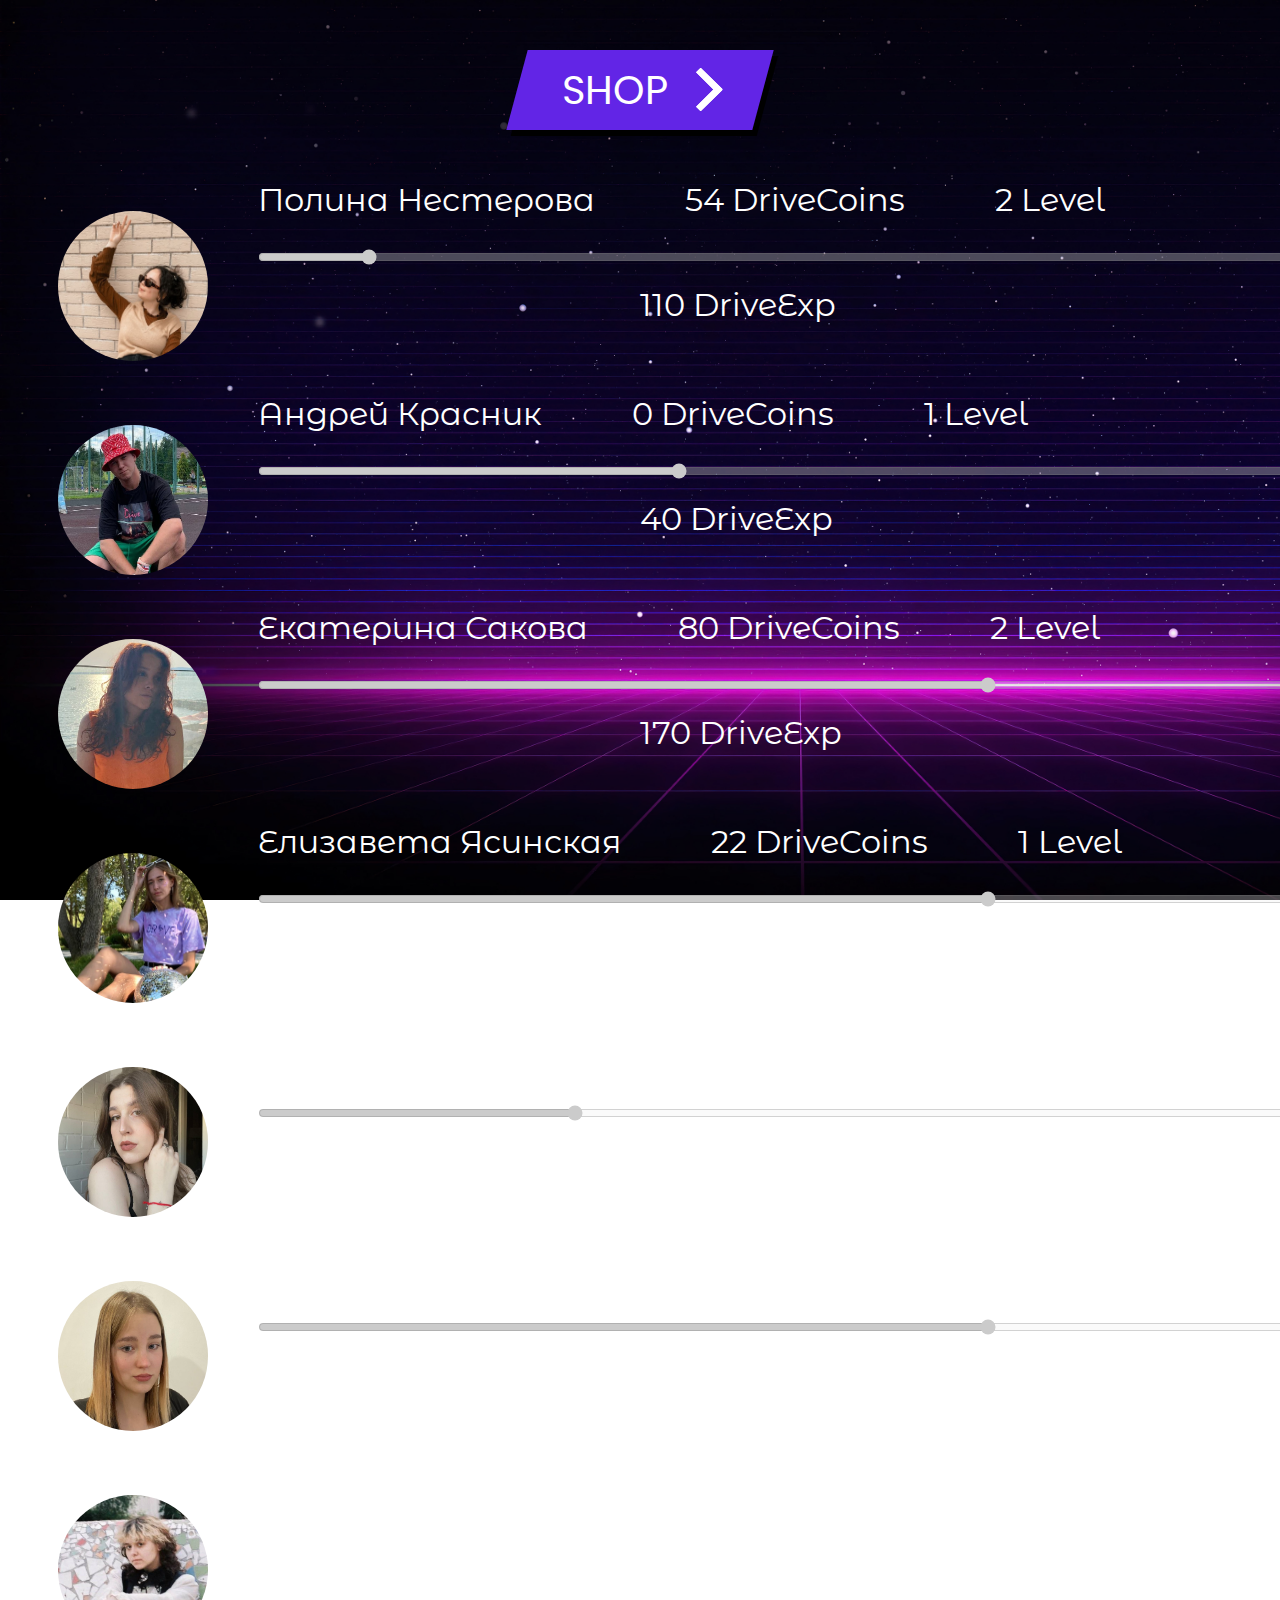
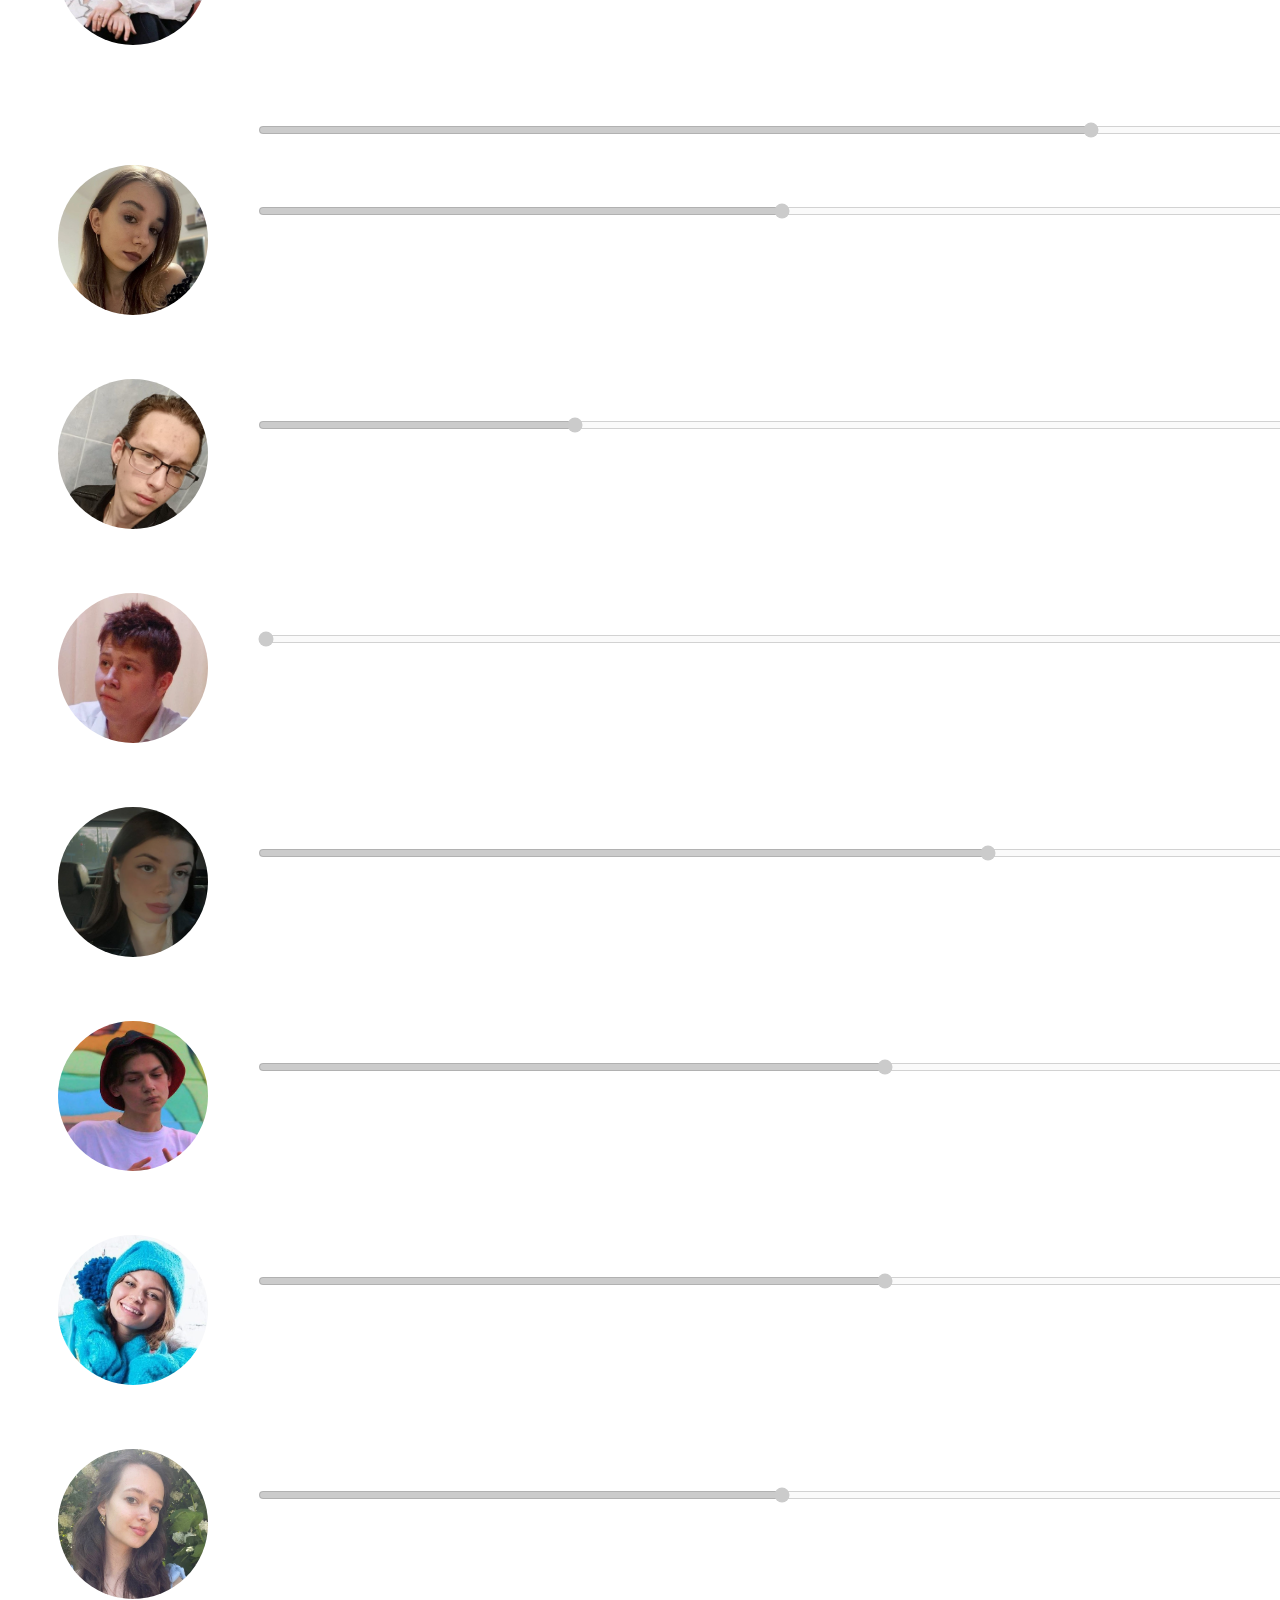
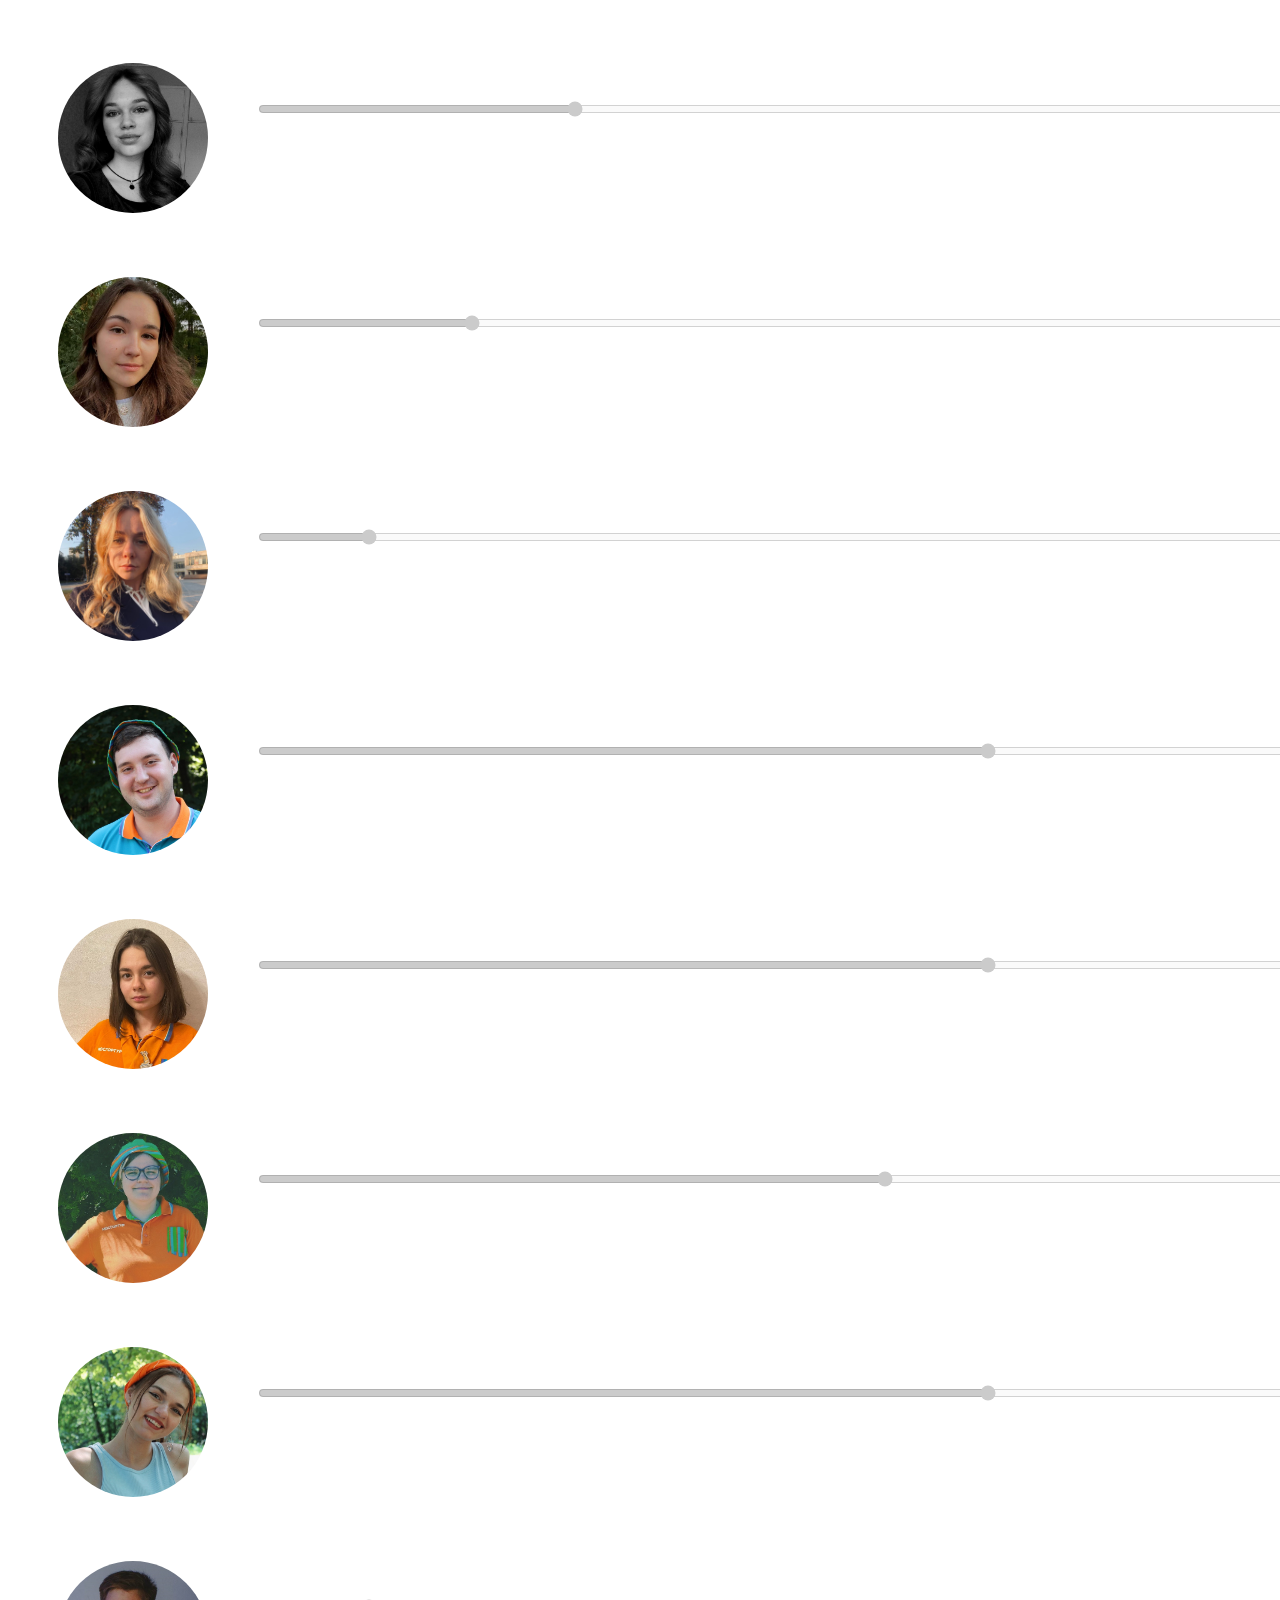
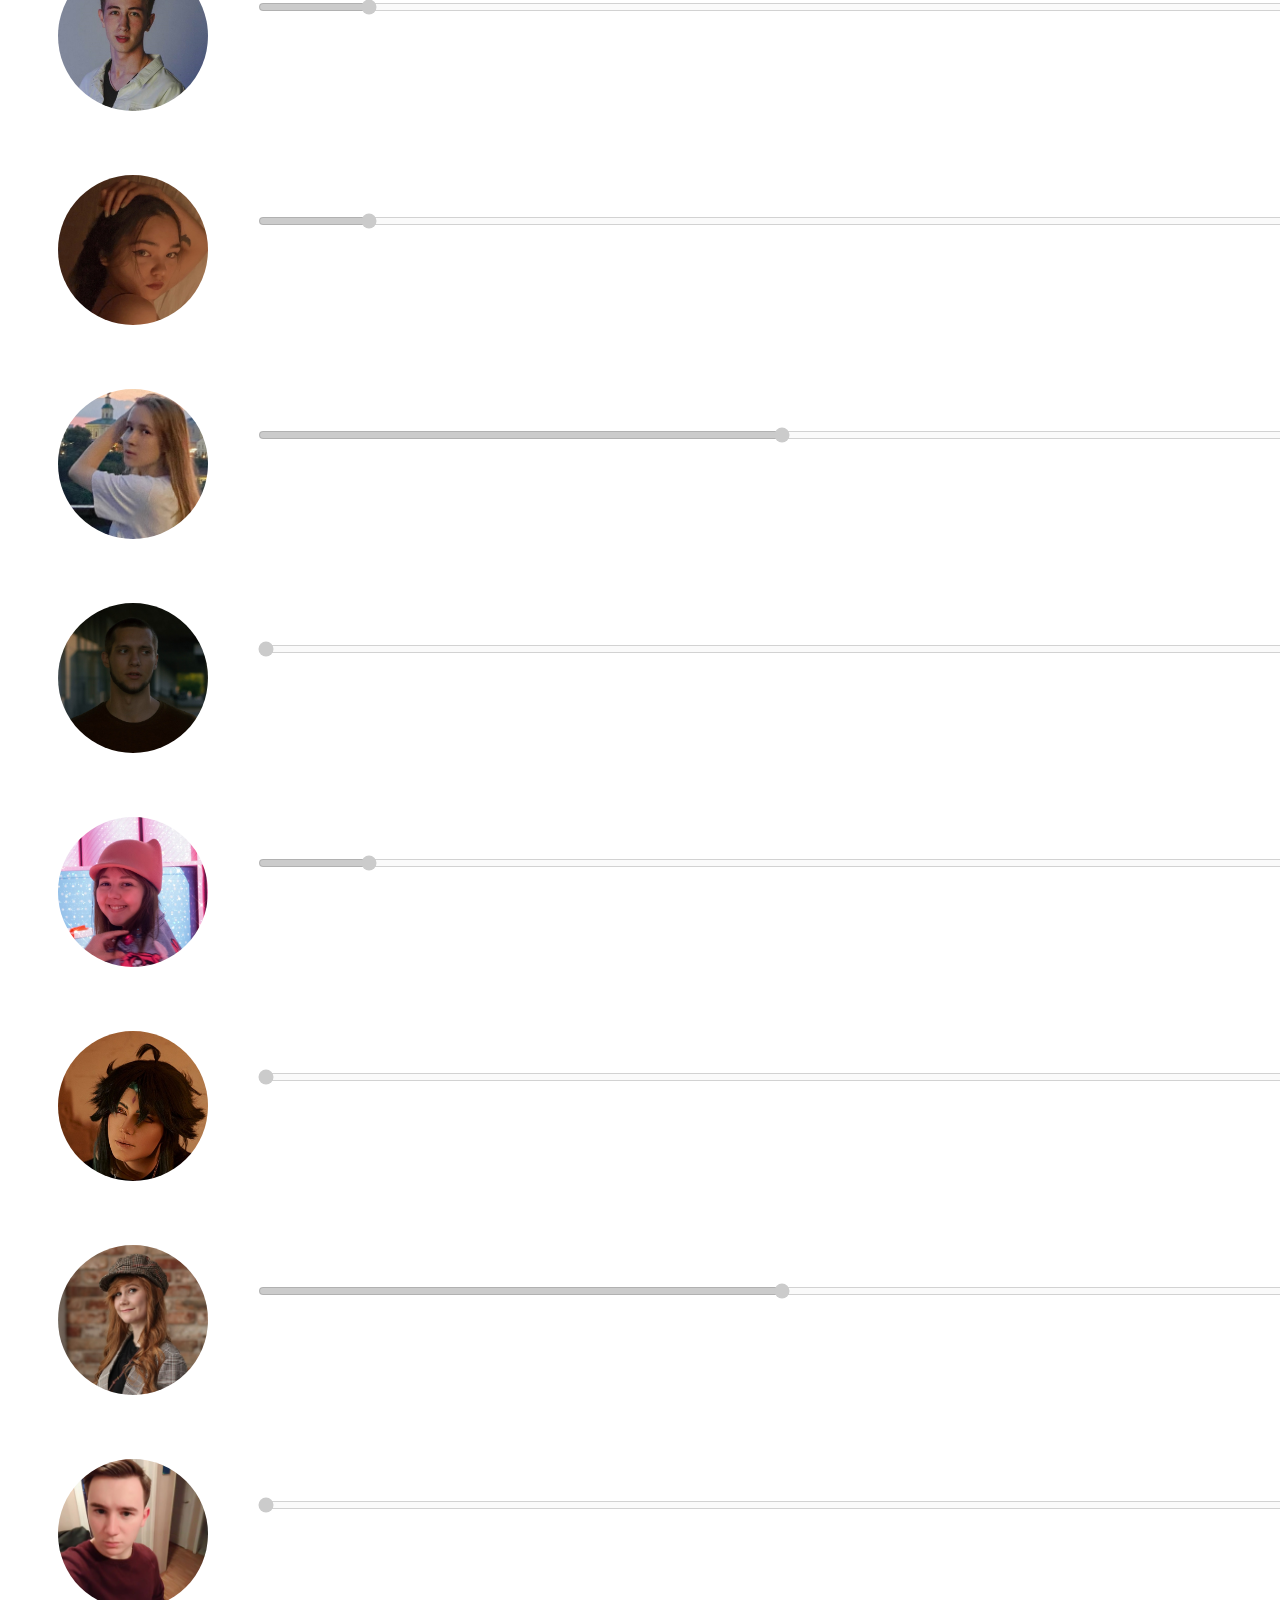
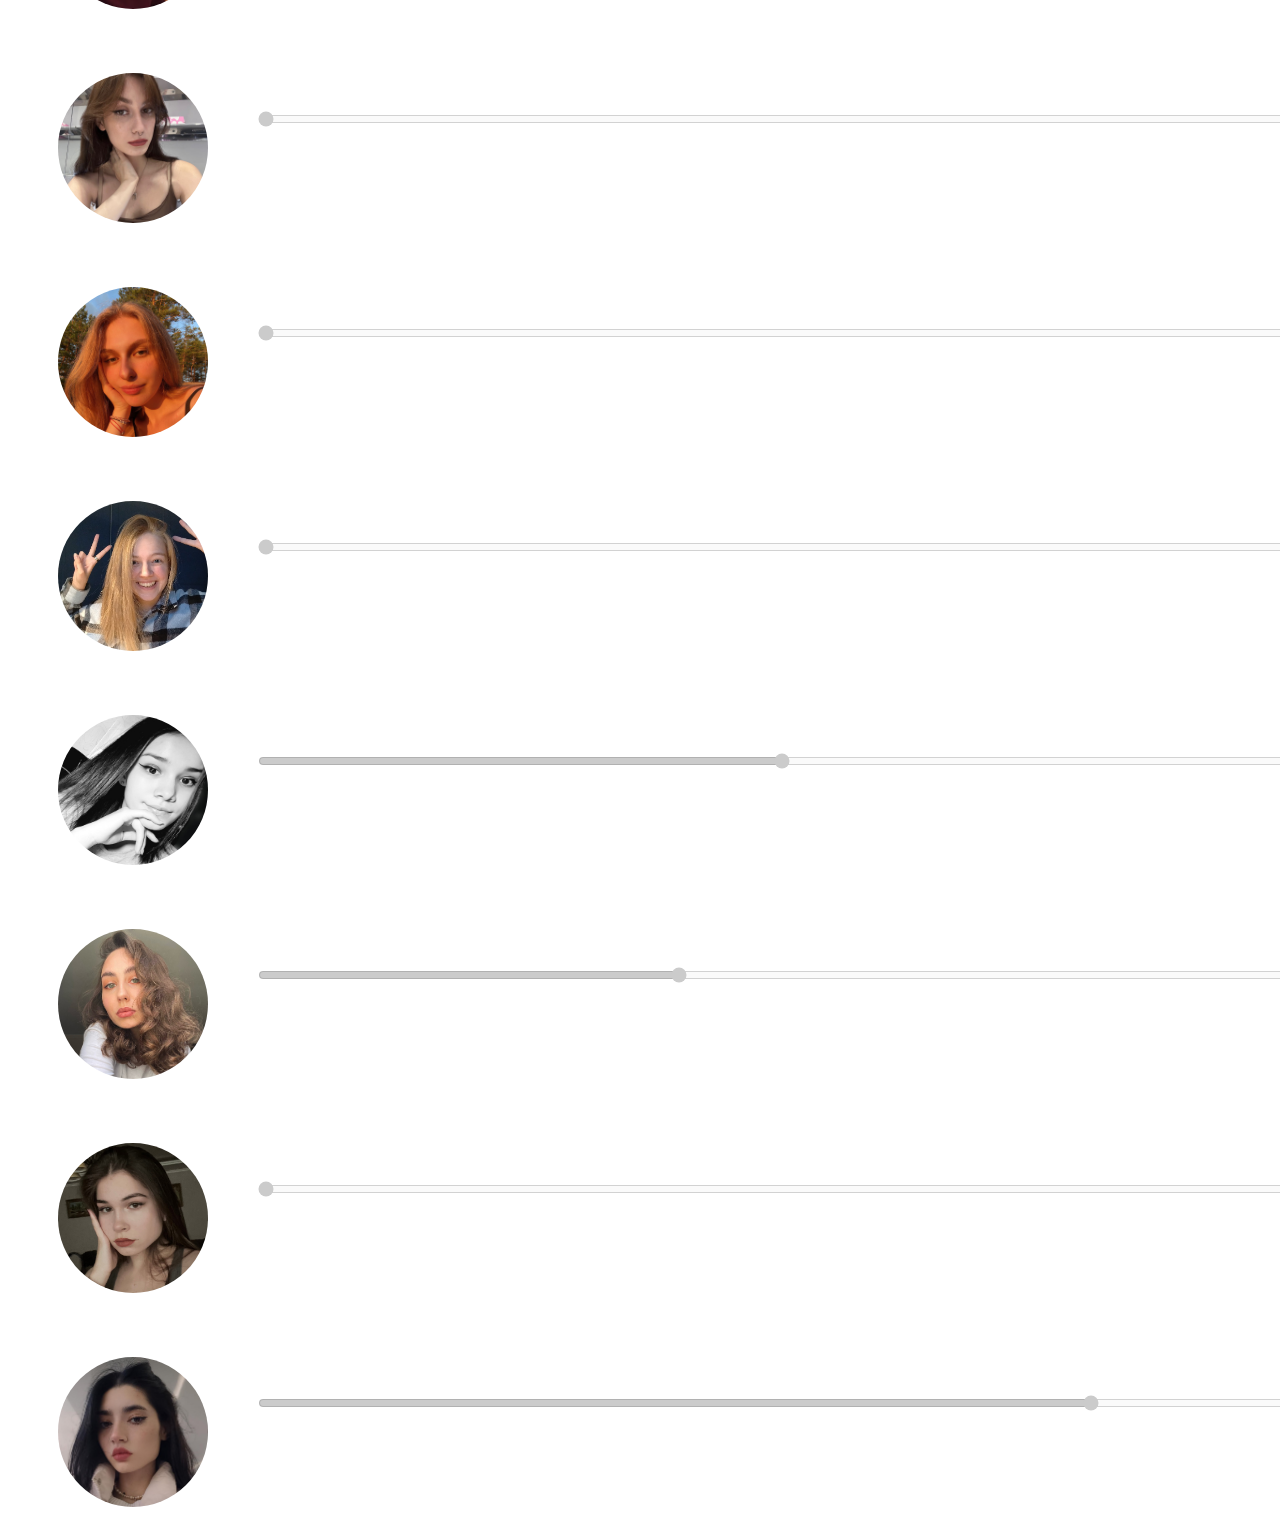
<file: index.html>
<!DOCTYPE html>
<html lang="en">
<head>
    <meta charset="UTF-8">
    <meta http-equiv="X-UA-Compatible" content="IE=edge">
    <meta name="viewport" content="width=device-width, initial-scale=1.0">
    <title>Drive Statistics</title>
    <link rel="stylesheet" href="style.css">
</head>
<body>
    <div class="wrapper">
        <a class="cta" href="shop.html">
          <span>SHOP</span>
          <span>
            <svg width="66px" height="43px" viewBox="0 0 66 43" version="1.1" xmlns="http://www.w3.org/2000/svg" xmlns:xlink="http://www.w3.org/1999/xlink">
              <g id="arrow" stroke="none" stroke-width="1" fill="none" fill-rule="evenodd">
                <path class="one" d="M40.1543933,3.89485454 L43.9763149,0.139296592 C44.1708311,-0.0518420739 44.4826329,-0.0518571125 44.6771675,0.139262789 L65.6916134,20.7848311 C66.0855801,21.1718824 66.0911863,21.8050225 65.704135,22.1989893 C65.7000188,22.2031791 65.6958657,22.2073326 65.6916762,22.2114492 L44.677098,42.8607841 C44.4825957,43.0519059 44.1708242,43.0519358 43.9762853,42.8608513 L40.1545186,39.1069479 C39.9575152,38.9134427 39.9546793,38.5968729 40.1481845,38.3998695 C40.1502893,38.3977268 40.1524132,38.395603 40.1545562,38.3934985 L56.9937789,21.8567812 C57.1908028,21.6632968 57.193672,21.3467273 57.0001876,21.1497035 C56.9980647,21.1475418 56.9959223,21.1453995 56.9937605,21.1432767 L40.1545208,4.60825197 C39.9574869,4.41477773 39.9546013,4.09820839 40.1480756,3.90117456 C40.1501626,3.89904911 40.1522686,3.89694235 40.1543933,3.89485454 Z" fill="#FFFFFF"></path>
                <path class="two" d="M20.1543933,3.89485454 L23.9763149,0.139296592 C24.1708311,-0.0518420739 24.4826329,-0.0518571125 24.6771675,0.139262789 L45.6916134,20.7848311 C46.0855801,21.1718824 46.0911863,21.8050225 45.704135,22.1989893 C45.7000188,22.2031791 45.6958657,22.2073326 45.6916762,22.2114492 L24.677098,42.8607841 C24.4825957,43.0519059 24.1708242,43.0519358 23.9762853,42.8608513 L20.1545186,39.1069479 C19.9575152,38.9134427 19.9546793,38.5968729 20.1481845,38.3998695 C20.1502893,38.3977268 20.1524132,38.395603 20.1545562,38.3934985 L36.9937789,21.8567812 C37.1908028,21.6632968 37.193672,21.3467273 37.0001876,21.1497035 C36.9980647,21.1475418 36.9959223,21.1453995 36.9937605,21.1432767 L20.1545208,4.60825197 C19.9574869,4.41477773 19.9546013,4.09820839 20.1480756,3.90117456 C20.1501626,3.89904911 20.1522686,3.89694235 20.1543933,3.89485454 Z" fill="#FFFFFF"></path>
                <path class="three" d="M0.154393339,3.89485454 L3.97631488,0.139296592 C4.17083111,-0.0518420739 4.48263286,-0.0518571125 4.67716753,0.139262789 L25.6916134,20.7848311 C26.0855801,21.1718824 26.0911863,21.8050225 25.704135,22.1989893 C25.7000188,22.2031791 25.6958657,22.2073326 25.6916762,22.2114492 L4.67709797,42.8607841 C4.48259567,43.0519059 4.17082418,43.0519358 3.97628526,42.8608513 L0.154518591,39.1069479 C-0.0424848215,38.9134427 -0.0453206733,38.5968729 0.148184538,38.3998695 C0.150289256,38.3977268 0.152413239,38.395603 0.154556228,38.3934985 L16.9937789,21.8567812 C17.1908028,21.6632968 17.193672,21.3467273 17.0001876,21.1497035 C16.9980647,21.1475418 16.9959223,21.1453995 16.9937605,21.1432767 L0.15452076,4.60825197 C-0.0425130651,4.41477773 -0.0453986756,4.09820839 0.148075568,3.90117456 C0.150162624,3.89904911 0.152268631,3.89694235 0.154393339,3.89485454 Z" fill="#FFFFFF"></path>
              </g>
            </svg>
          </span> 
        </a>
      </div>
    <script src="script.js"></script>
</body>
</html>
</file>
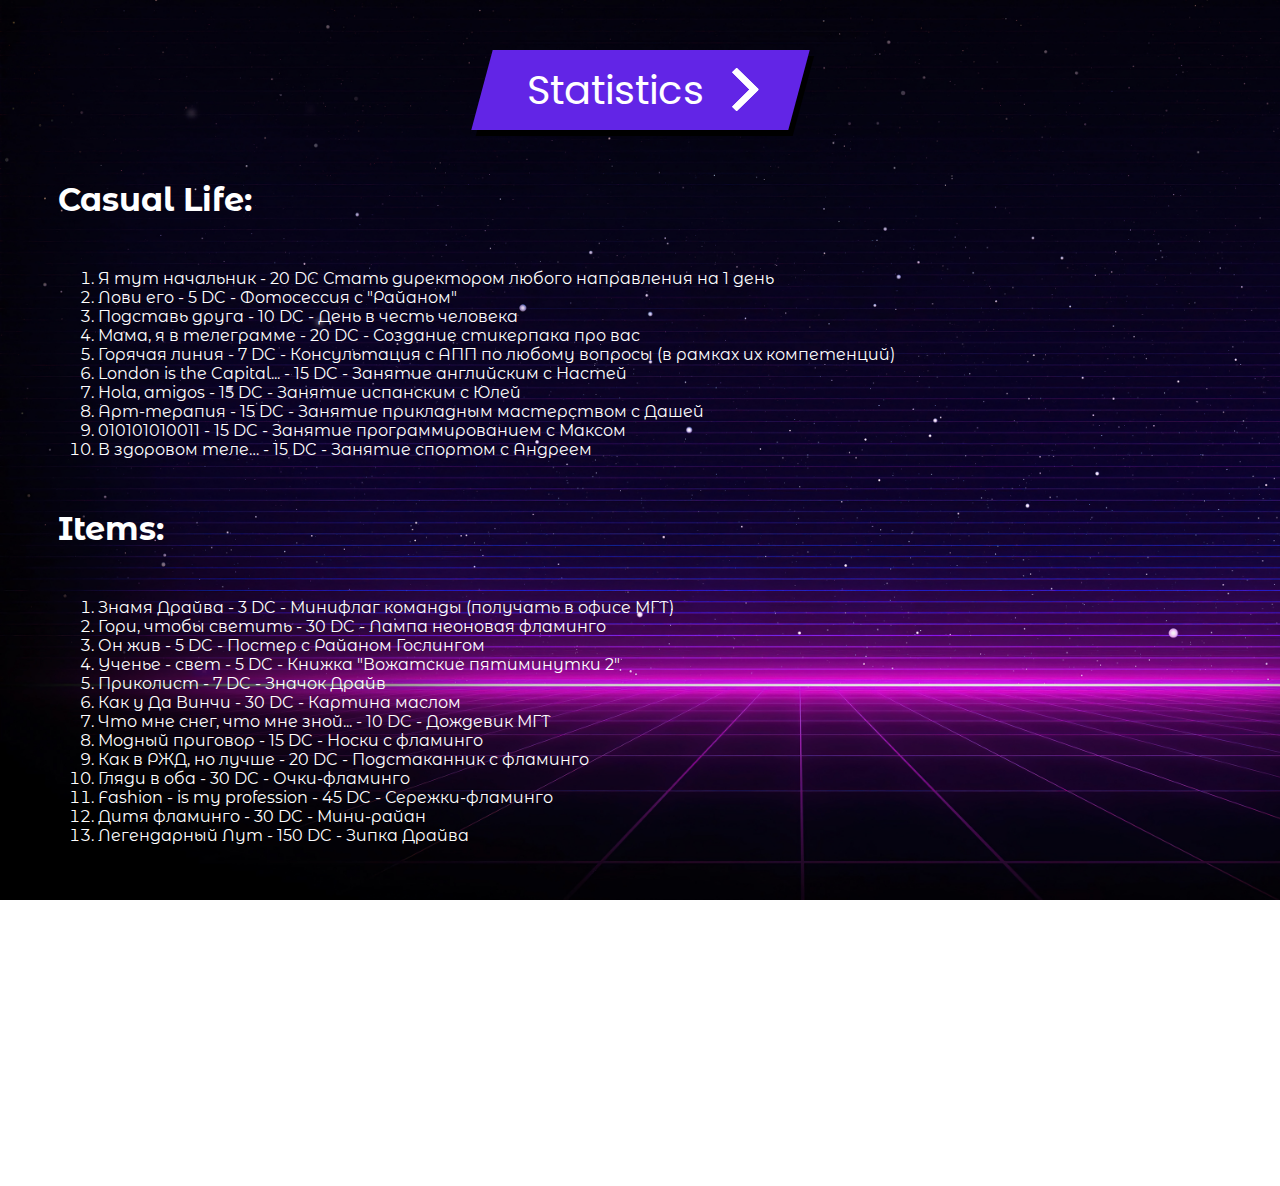
<file: shop.html>
<!DOCTYPE html>
<html lang="en">
<head>
    <meta charset="UTF-8">
    <meta http-equiv="X-UA-Compatible" content="IE=edge">
    <meta name="viewport" content="width=device-width, initial-scale=1.0">
    <title>Drive Shop</title>
    <link rel="stylesheet" href="style.css">
</head>
<body>
    <div class="wrapper">
        <a class="cta" href="index.html">
          <span>Statistics</span>
          <span>
            <svg width="66px" height="43px" viewBox="0 0 66 43" version="1.1" xmlns="http://www.w3.org/2000/svg" xmlns:xlink="http://www.w3.org/1999/xlink">
              <g id="arrow" stroke="none" stroke-width="1" fill="none" fill-rule="evenodd">
                <path class="one" d="M40.1543933,3.89485454 L43.9763149,0.139296592 C44.1708311,-0.0518420739 44.4826329,-0.0518571125 44.6771675,0.139262789 L65.6916134,20.7848311 C66.0855801,21.1718824 66.0911863,21.8050225 65.704135,22.1989893 C65.7000188,22.2031791 65.6958657,22.2073326 65.6916762,22.2114492 L44.677098,42.8607841 C44.4825957,43.0519059 44.1708242,43.0519358 43.9762853,42.8608513 L40.1545186,39.1069479 C39.9575152,38.9134427 39.9546793,38.5968729 40.1481845,38.3998695 C40.1502893,38.3977268 40.1524132,38.395603 40.1545562,38.3934985 L56.9937789,21.8567812 C57.1908028,21.6632968 57.193672,21.3467273 57.0001876,21.1497035 C56.9980647,21.1475418 56.9959223,21.1453995 56.9937605,21.1432767 L40.1545208,4.60825197 C39.9574869,4.41477773 39.9546013,4.09820839 40.1480756,3.90117456 C40.1501626,3.89904911 40.1522686,3.89694235 40.1543933,3.89485454 Z" fill="#FFFFFF"></path>
                <path class="two" d="M20.1543933,3.89485454 L23.9763149,0.139296592 C24.1708311,-0.0518420739 24.4826329,-0.0518571125 24.6771675,0.139262789 L45.6916134,20.7848311 C46.0855801,21.1718824 46.0911863,21.8050225 45.704135,22.1989893 C45.7000188,22.2031791 45.6958657,22.2073326 45.6916762,22.2114492 L24.677098,42.8607841 C24.4825957,43.0519059 24.1708242,43.0519358 23.9762853,42.8608513 L20.1545186,39.1069479 C19.9575152,38.9134427 19.9546793,38.5968729 20.1481845,38.3998695 C20.1502893,38.3977268 20.1524132,38.395603 20.1545562,38.3934985 L36.9937789,21.8567812 C37.1908028,21.6632968 37.193672,21.3467273 37.0001876,21.1497035 C36.9980647,21.1475418 36.9959223,21.1453995 36.9937605,21.1432767 L20.1545208,4.60825197 C19.9574869,4.41477773 19.9546013,4.09820839 20.1480756,3.90117456 C20.1501626,3.89904911 20.1522686,3.89694235 20.1543933,3.89485454 Z" fill="#FFFFFF"></path>
                <path class="three" d="M0.154393339,3.89485454 L3.97631488,0.139296592 C4.17083111,-0.0518420739 4.48263286,-0.0518571125 4.67716753,0.139262789 L25.6916134,20.7848311 C26.0855801,21.1718824 26.0911863,21.8050225 25.704135,22.1989893 C25.7000188,22.2031791 25.6958657,22.2073326 25.6916762,22.2114492 L4.67709797,42.8607841 C4.48259567,43.0519059 4.17082418,43.0519358 3.97628526,42.8608513 L0.154518591,39.1069479 C-0.0424848215,38.9134427 -0.0453206733,38.5968729 0.148184538,38.3998695 C0.150289256,38.3977268 0.152413239,38.395603 0.154556228,38.3934985 L16.9937789,21.8567812 C17.1908028,21.6632968 17.193672,21.3467273 17.0001876,21.1497035 C16.9980647,21.1475418 16.9959223,21.1453995 16.9937605,21.1432767 L0.15452076,4.60825197 C-0.0425130651,4.41477773 -0.0453986756,4.09820839 0.148075568,3.90117456 C0.150162624,3.89904911 0.152268631,3.89694235 0.154393339,3.89485454 Z" fill="#FFFFFF"></path>
              </g>
            </svg>
          </span> 
        </a>
      </div>
    <h1>Casual Life:</h1>
    <ol>
        <li>Я тут начальник - 20 DC Стать директором любого направления на 1 день</li>
        <li>Лови его - 5 DC - Фотосессия с "Райаном"</li>
        <li>Подставь друга - 10 DC - День в честь человека</li>
        <li>Мама, я в телеграмме - 20 DC - Создание стикерпака про вас</li>
        <li>Горячая линия - 7 DC - Консультация с АПП по любому вопросы (в рамках их компетенций)</li>
        <li>London is the Capital... - 15 DC - Занятие английским с Настей</li>
        <li>Hola, amigos - 15 DC - Занятие испанским с Юлей</li>
        <li>Арт-терапия - 15 DC - Занятие прикладным мастерством с Дашей</li>
        <li>010101010011 - 15 DC - Занятие программированием с Максом</li>
        <li>В здоровом теле… - 15 DC - Занятие спортом с Андреем</li>
    </ol> 
    <h1>Items:</h1>
    <ol>
        <li>Знамя Драйва - 3 DC - Минифлаг команды (получать в офисе МГТ)</li>
        <li>Гори, чтобы светить - 30 DC - Лампа неоновая фламинго</li>
        <li>Он жив - 5 DC - Постер с Райаном Гослингом</li>
        <li>Ученье - свет - 5 DC - Книжка "Вожатские пятиминутки 2"</li>
        <li>Приколист - 7 DC - Значок Драйв</li>
        <li>Как у Да Винчи - 30 DC - Картина маслом</li>
        <li>Что мне снег, что мне зной...  - 10 DC - Дождевик МГТ</li>
        <li>Модный приговор - 15 DC - Носки с фламинго</li>
        <li>Как в РЖД, но лучше - 20 DC - Подстаканник с фламинго</li>
        <li>Гляди в оба - 30 DC - Очки-фламинго</li>
        <li>Fashion - is my profession - 45 DC - Сережки-фламинго</li>
        <li>Дитя фламинго - 30 DC - Мини-райан</li>
        <li>Легендарный Лут - 150 DC - Зипка Драйва</li>
    </ol>
    <h1>Camp Life:</h1>
    <ol>
        <li>Выбор сделан - 8 DC - Тематический день на смене на вашу тему</li>
        <li>Ограбление века - 15 DC - Забрать орга на отряд на день (не в его выходной)</li>
        <li>Личный секретарь - 7 DC - Заполнение 1 дня педдневника на смене от АПП</li>
        <li>Спячка - 20 DC - Сон до обеда на смене</li>
        <li>Экстренная помощь - 12 DC - Огонек от АПП для вашего отряда на смене</li>
        <li>Когда лень думать самому - 7 DC - МК от АПП для вашего отряда на смене</li>
        <li>Побег из курятника - 20 DC - Выход за территорию лагеря на тихий час</li>
        <li>Мега-организатор - 15 DC - Проведение “своего мероприятия” для ребят на смене</li>
    </ol>
</body>
</html>
</file>
<file: style.css>
@import url('https://fonts.googleapis.com/css2?family=Merriweather:wght@300&family=Montserrat+Alternates:wght@500&family=Montserrat:ital,wght@0,100;0,500;0,700;1,700&display=swap');
@import url('https://fonts.googleapis.com/css?family=Poppins:900i');

body {
    background-image: url("img/back.jpg");
    background-size: cover;
    font-family: 'Montserrat Alternates', sans-serif;
    background-attachment:fixed;
}

@media (max-width:600px) {
    img.photo {
        clip-path: circle();
        height: 50px;
        width: 50px;
    }

    .item {
        max-height: 200px;
        padding: 50px 50px 20px;
        font-size: 16px;
    }
}

@media (min-width:600px) {
    img.photo {
        clip-path: circle();
        height: 150px;
        width: 150px;
    }

    .item {
        max-height: 200px;
        padding: 50px 50px 20px;
        font-size: 32px;
    }
}

.name, .coins, .exp, .level {
    color: white;
}

.name, .coins, .level {
    padding-left: 20px;
    margin-left: 70px;
    vertical-align: 150px;
}

.exp {
    /*margin-top: -100px;*/
    margin-left: 50%;
}

.progress-bar {
    display: block;
    margin-left: 200px;
    width: 90%;
    margin-top: -120px;
    margin-bottom: 20px;
}

  /**************SVG****************/

.wrapper {
    margin-top: 50px;
    display: flex;
    justify-content: center;
  }
  
  .cta {
      display: flex;
      padding: 10px 45px;
      text-decoration: none;
      font-family: 'Poppins', sans-serif;
      font-size: 40px;
      color: white;
      background: #6225E6;
      transition: 1s;
      box-shadow: 6px 6px 0 black;
      transform: skewX(-15deg);
  }
  
  .cta:focus {
     outline: none; 
  }
  
  .cta:hover {
      transition: 0.5s;
      box-shadow: 10px 10px 0 #FBC638;
  }
  
  .cta span:nth-child(2) {
      transition: 0.5s;
      margin-right: 0px;
  }
  
  .cta:hover  span:nth-child(2) {
      transition: 0.5s;
      margin-right: 45px;
  }
  
    span {
      transform: skewX(15deg) 
    }
  
    span:nth-child(2) {
      width: 20px;
      margin-left: 30px;
      position: relative;
      top: 12%;
    }
    
  /**************SVG****************/
  
  path.one {
      transition: 0.4s;
      transform: translateX(-60%);
  }
  
  path.two {
      transition: 0.5s;
      transform: translateX(-30%);
  }
  
  .cta:hover path.three {
      animation: color_anim 1s infinite 0.2s;
  }
  
  .cta:hover path.one {
      transform: translateX(0%);
      animation: color_anim 1s infinite 0.6s;
  }
  
  .cta:hover path.two {
      transform: translateX(0%);
      animation: color_anim 1s infinite 0.4s;
  }
  
  /* SVG animations */
  
  @keyframes color_anim {
      0% {
          fill: white;
      }
      50% {
          fill: #FBC638;
      }
      100% {
          fill: white;
      }
  }

  ol, h1 {
    color: white;
    margin: 50px;
  }
</file>
